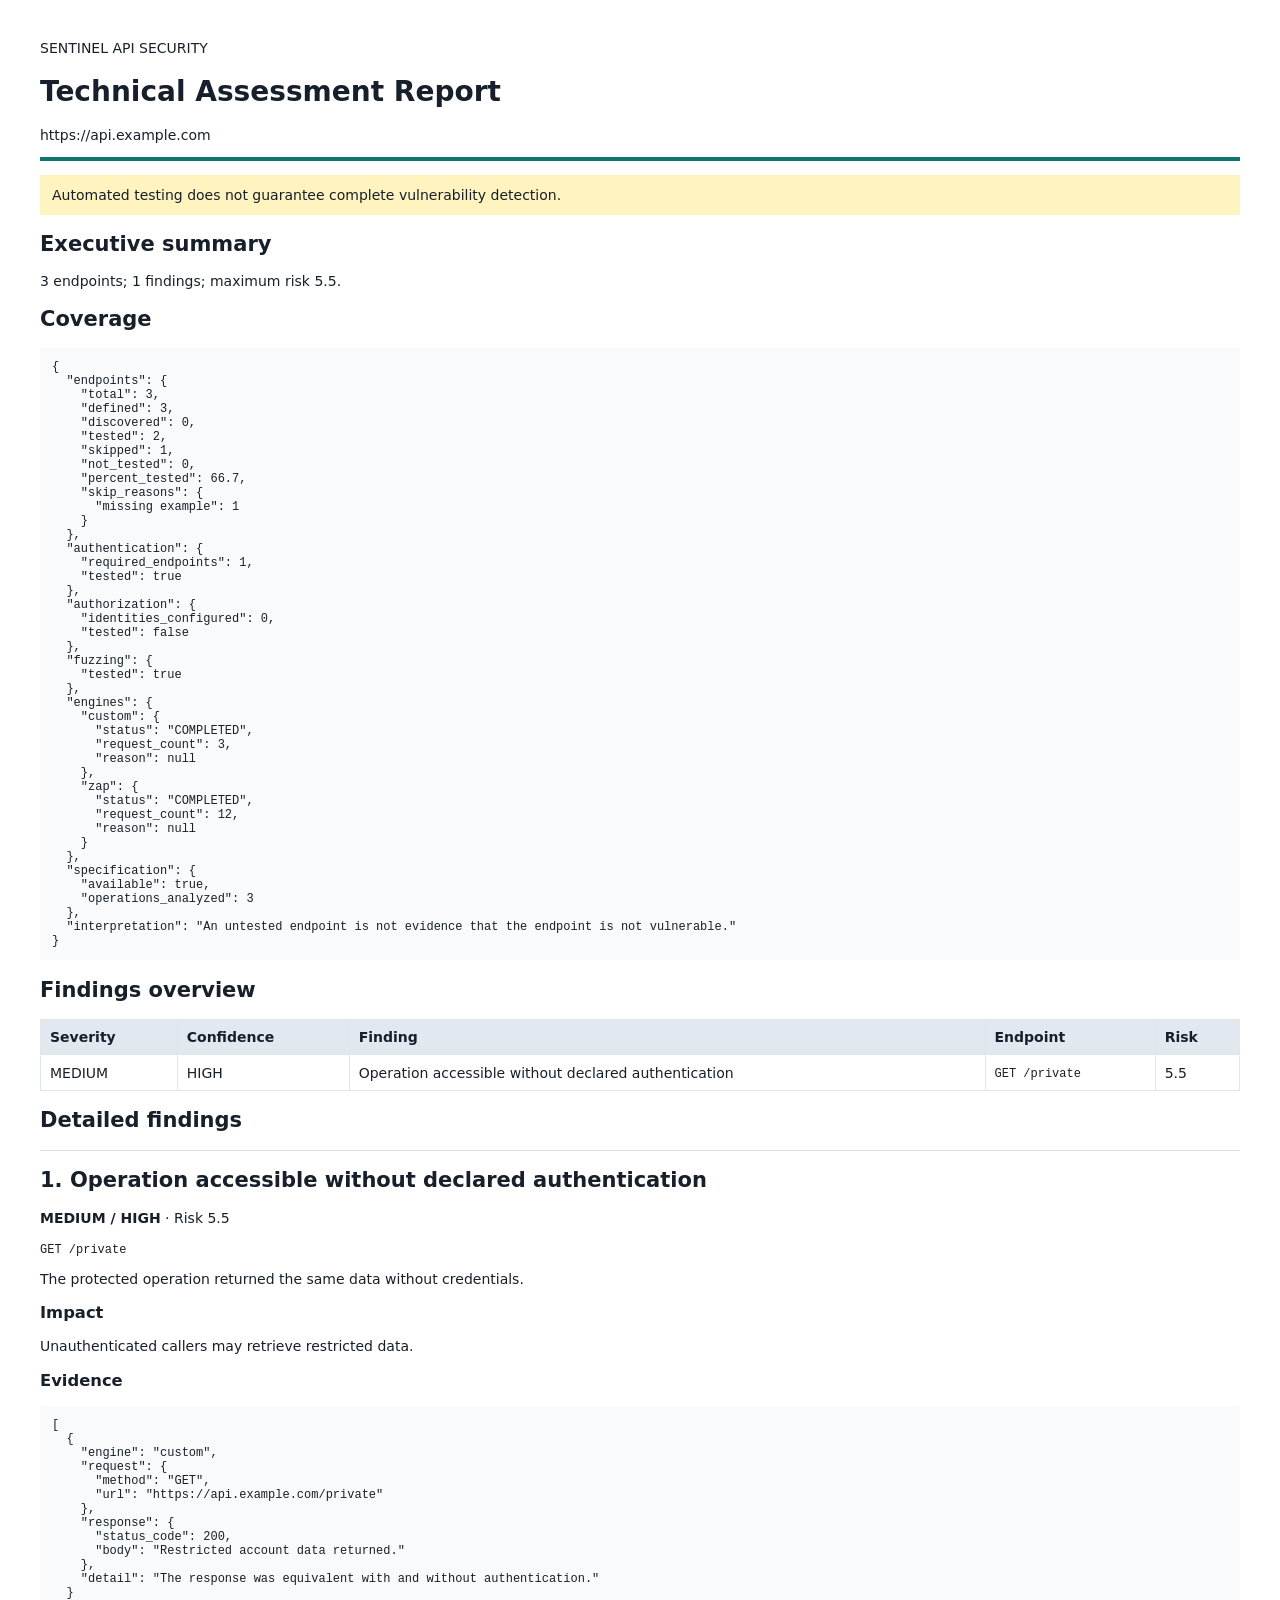
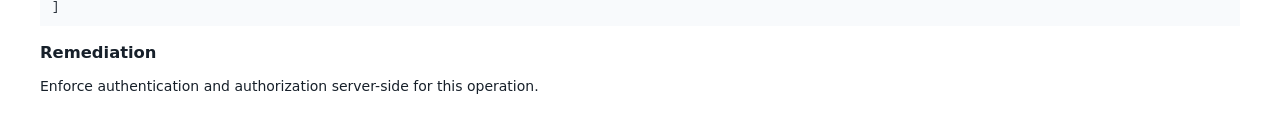
<file: examples/report.example.html>
<!doctype html><html><head><meta charset='utf-8'><title>Technical API Security Report</title>
<style>body{font:14px system-ui;margin:40px;color:#17202a}header{border-bottom:4px solid #0f766e}
table{border-collapse:collapse;width:100%}th,td{padding:9px;border:1px solid #dfe6e9;text-align:left}
th{background:#e2e8f0}code,pre{font-size:12px}pre{white-space:pre-wrap;overflow-wrap:anywhere;background:#f8fafc;padding:12px}
section{page-break-inside:avoid;border-top:1px solid #ddd}.note{background:#fff3bf;padding:12px}</style></head>
<body><header><p>SENTINEL API SECURITY</p><h1>Technical Assessment Report</h1>
<p>https://api.example.com</p></header><p class='note'>Automated testing does not guarantee complete vulnerability detection.</p>
<h2>Executive summary</h2><p>3 endpoints; 1 findings; maximum risk 5.5.</p>
<h2>Coverage</h2><pre>{
  &quot;endpoints&quot;: {
    &quot;total&quot;: 3,
    &quot;defined&quot;: 3,
    &quot;discovered&quot;: 0,
    &quot;tested&quot;: 2,
    &quot;skipped&quot;: 1,
    &quot;not_tested&quot;: 0,
    &quot;percent_tested&quot;: 66.7,
    &quot;skip_reasons&quot;: {
      &quot;missing example&quot;: 1
    }
  },
  &quot;authentication&quot;: {
    &quot;required_endpoints&quot;: 1,
    &quot;tested&quot;: true
  },
  &quot;authorization&quot;: {
    &quot;identities_configured&quot;: 0,
    &quot;tested&quot;: false
  },
  &quot;fuzzing&quot;: {
    &quot;tested&quot;: true
  },
  &quot;engines&quot;: {
    &quot;custom&quot;: {
      &quot;status&quot;: &quot;COMPLETED&quot;,
      &quot;request_count&quot;: 3,
      &quot;reason&quot;: null
    },
    &quot;zap&quot;: {
      &quot;status&quot;: &quot;COMPLETED&quot;,
      &quot;request_count&quot;: 12,
      &quot;reason&quot;: null
    }
  },
  &quot;specification&quot;: {
    &quot;available&quot;: true,
    &quot;operations_analyzed&quot;: 3
  },
  &quot;interpretation&quot;: &quot;An untested endpoint is not evidence that the endpoint is not vulnerable.&quot;
}</pre>
<h2>Findings overview</h2><table><thead><tr><th>Severity</th><th>Confidence</th><th>Finding</th><th>Endpoint</th><th>Risk</th></tr></thead><tbody><tr><td>MEDIUM</td><td>HIGH</td><td>Operation accessible without declared authentication</td><td><code>GET /private</code></td><td>5.5</td></tr></tbody></table>
<h2>Detailed findings</h2><section><h2>1. Operation accessible without declared authentication</h2><p><b>MEDIUM / HIGH</b> &middot; Risk 5.5</p><p><code>GET /private</code></p><p>The protected operation returned the same data without credentials.</p><h3>Impact</h3><p>Unauthenticated callers may retrieve restricted data.</p><h3>Evidence</h3><pre>[
  {
    &quot;engine&quot;: &quot;custom&quot;,
    &quot;request&quot;: {
      &quot;method&quot;: &quot;GET&quot;,
      &quot;url&quot;: &quot;https://api.example.com/private&quot;
    },
    &quot;response&quot;: {
      &quot;status_code&quot;: 200,
      &quot;body&quot;: &quot;Restricted account data returned.&quot;
    },
    &quot;detail&quot;: &quot;The response was equivalent with and without authentication.&quot;
  }
]</pre><h3>Remediation</h3><p>Enforce authentication and authorization server-side for this operation.</p></section></body></html>
</file>
